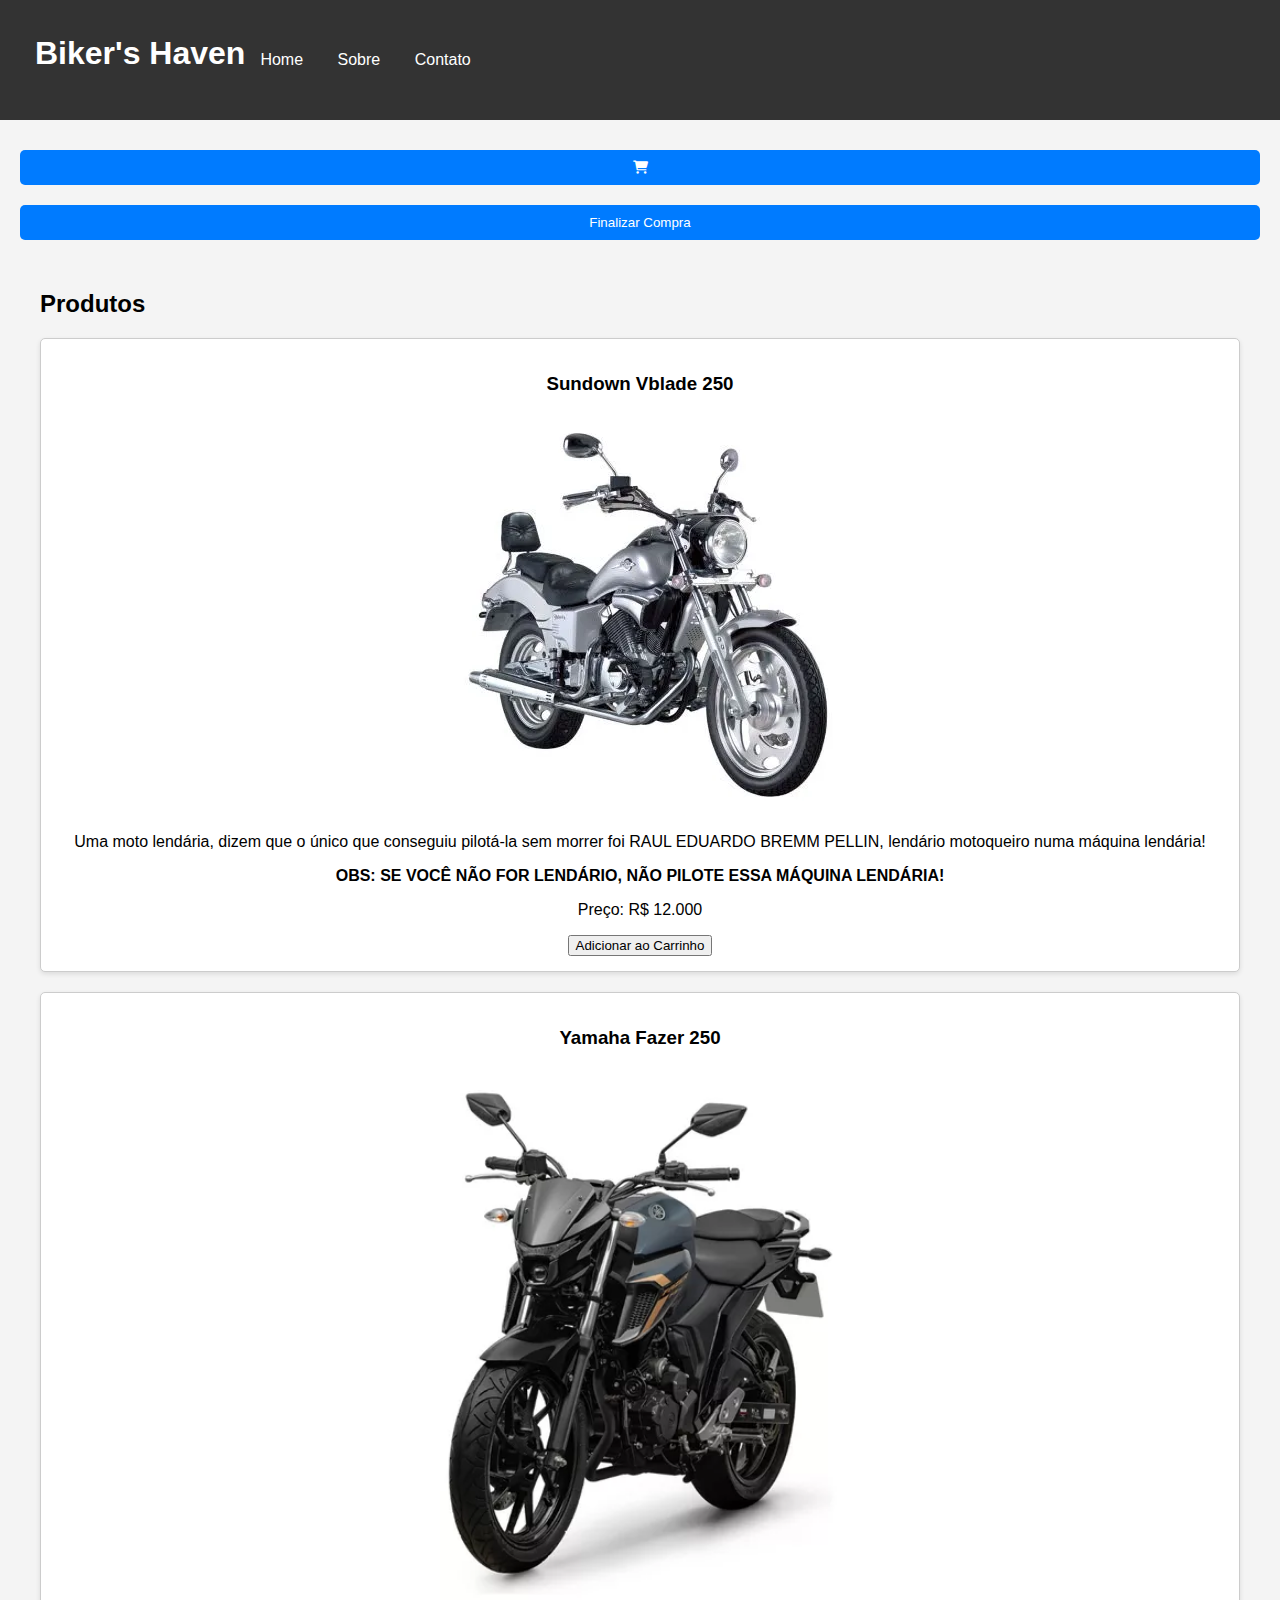
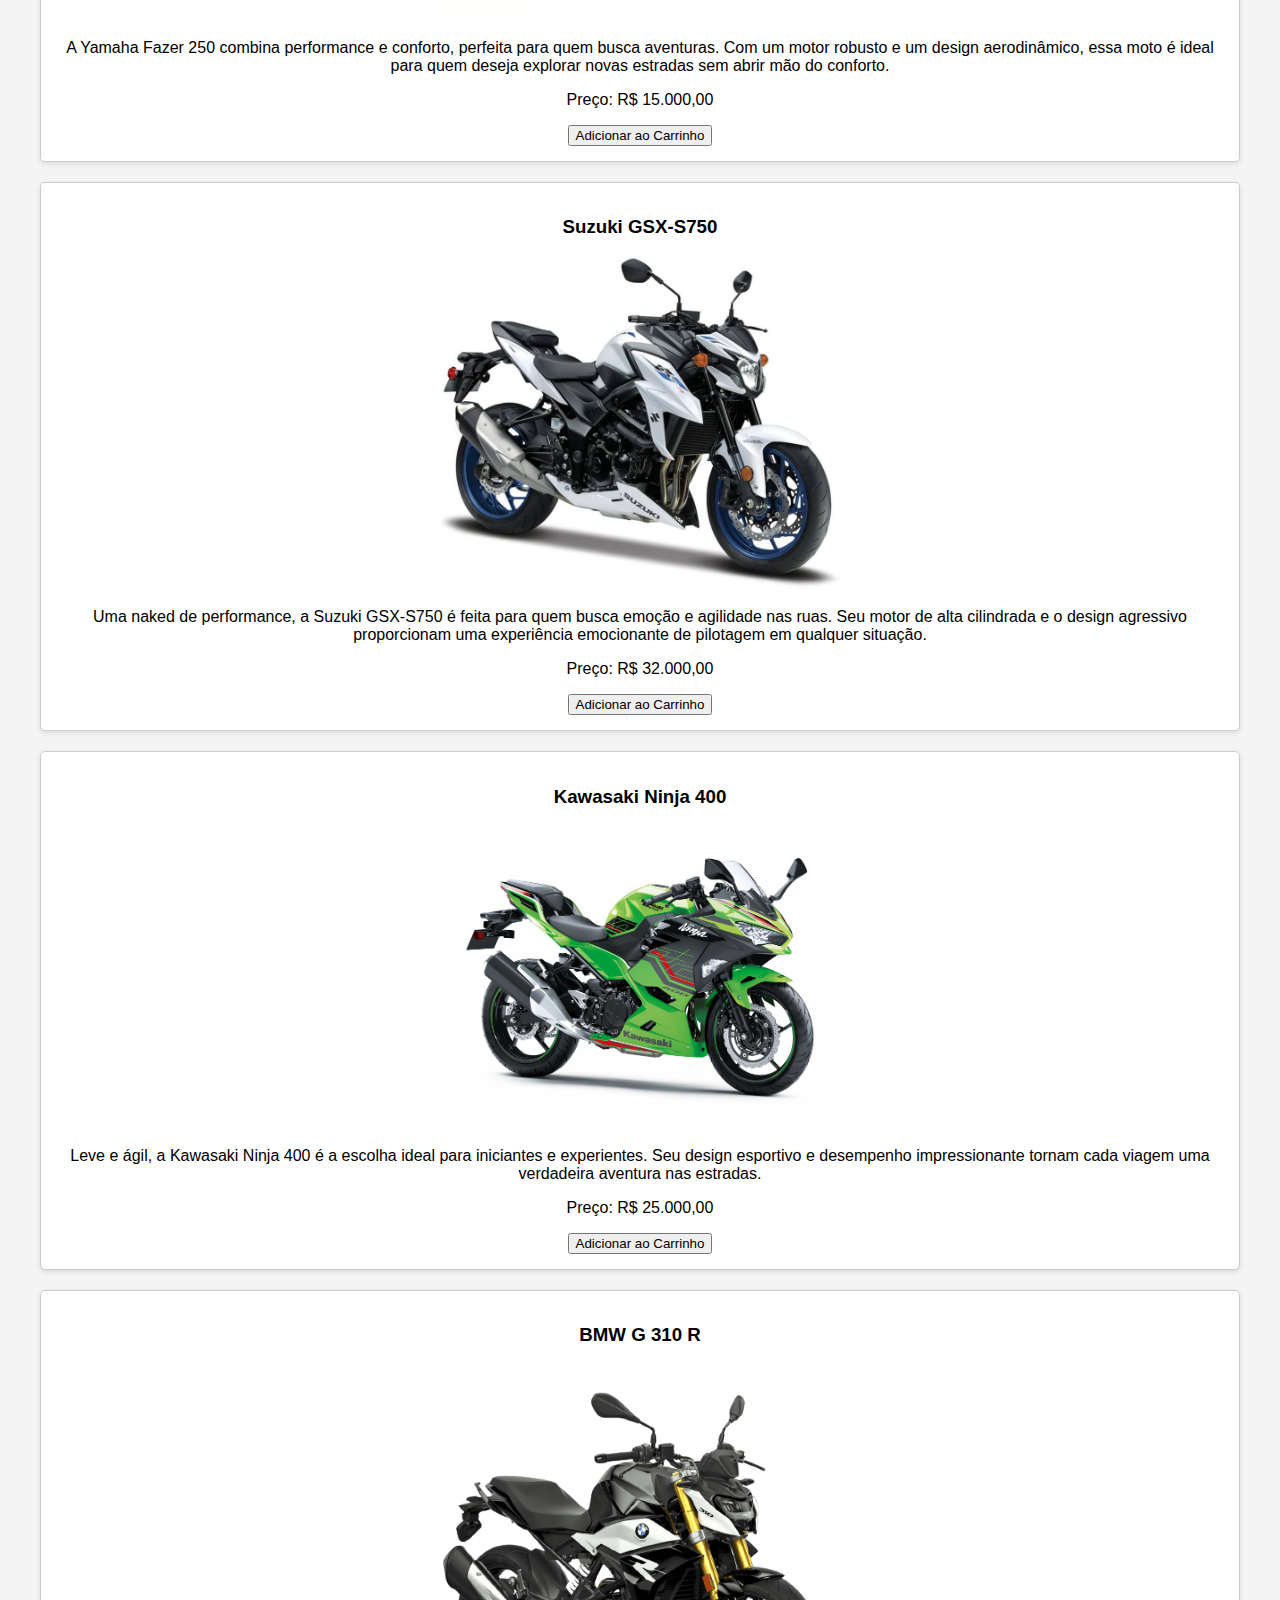
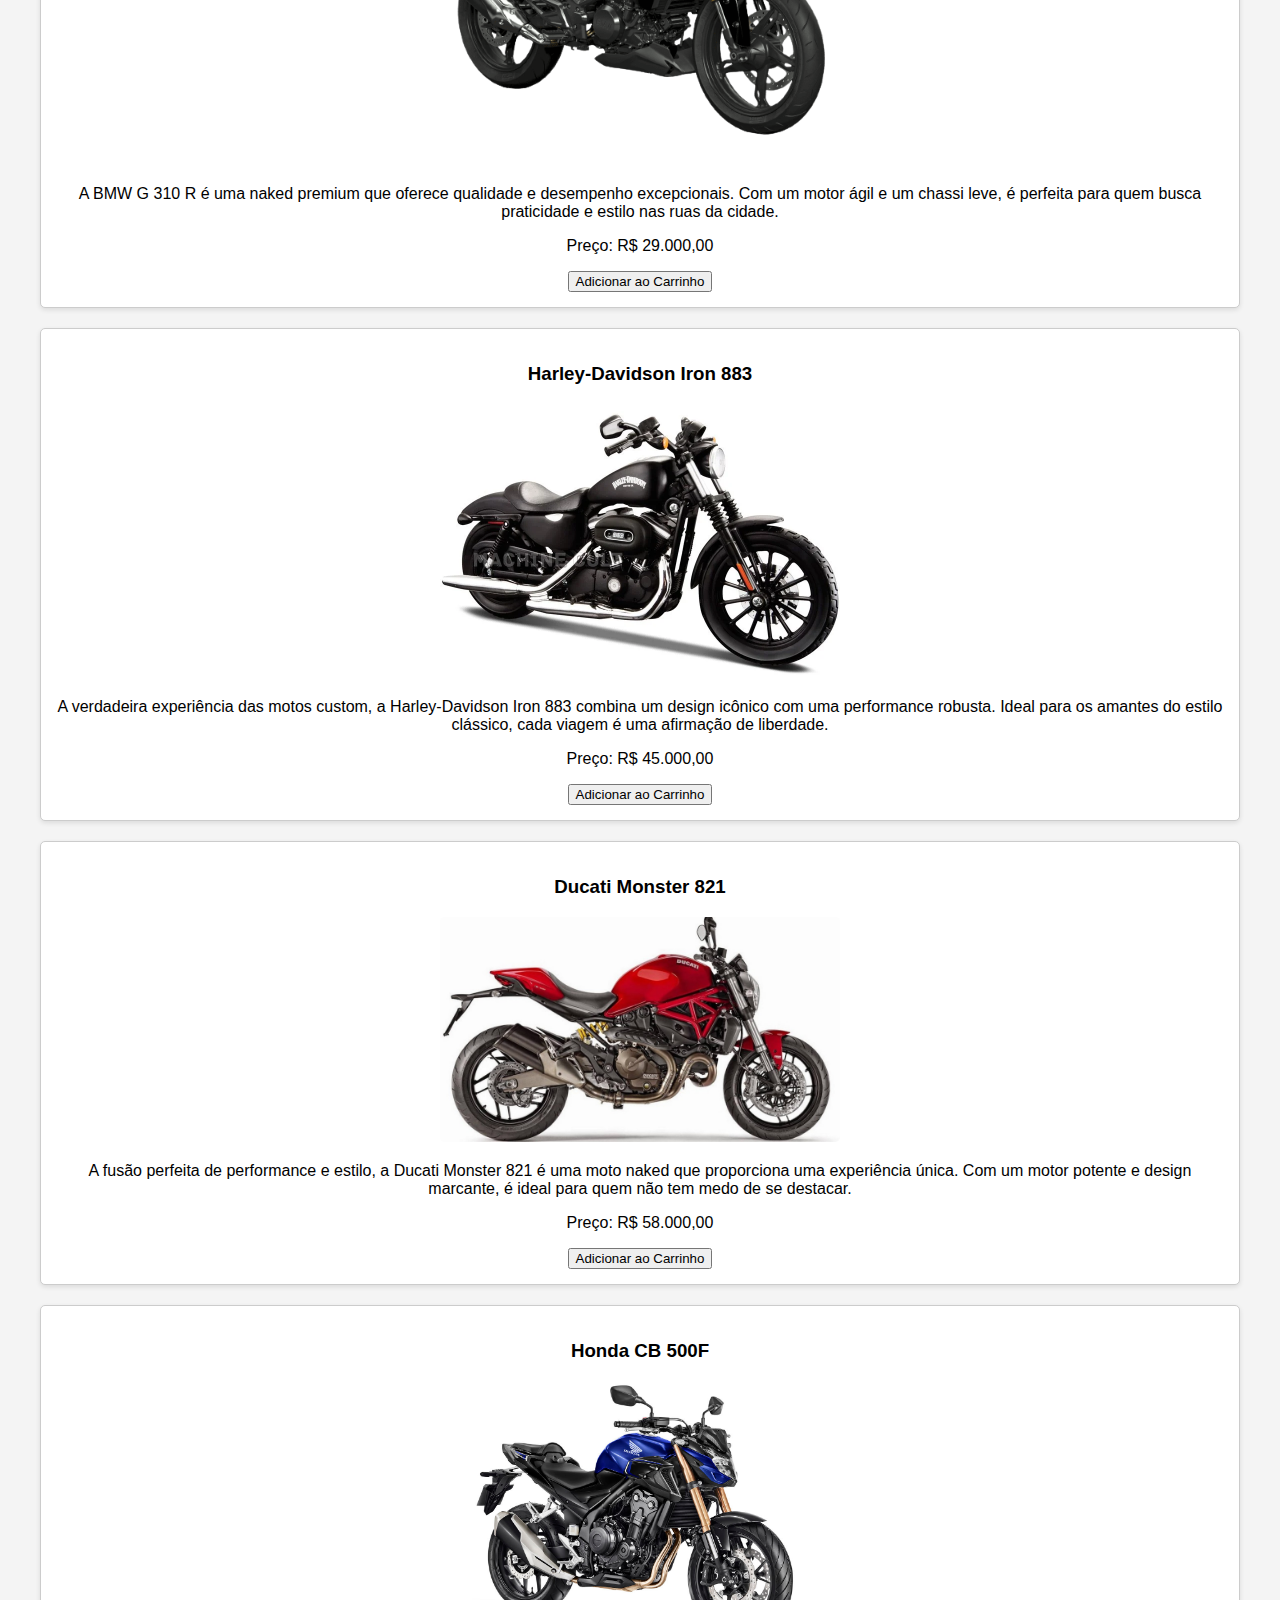
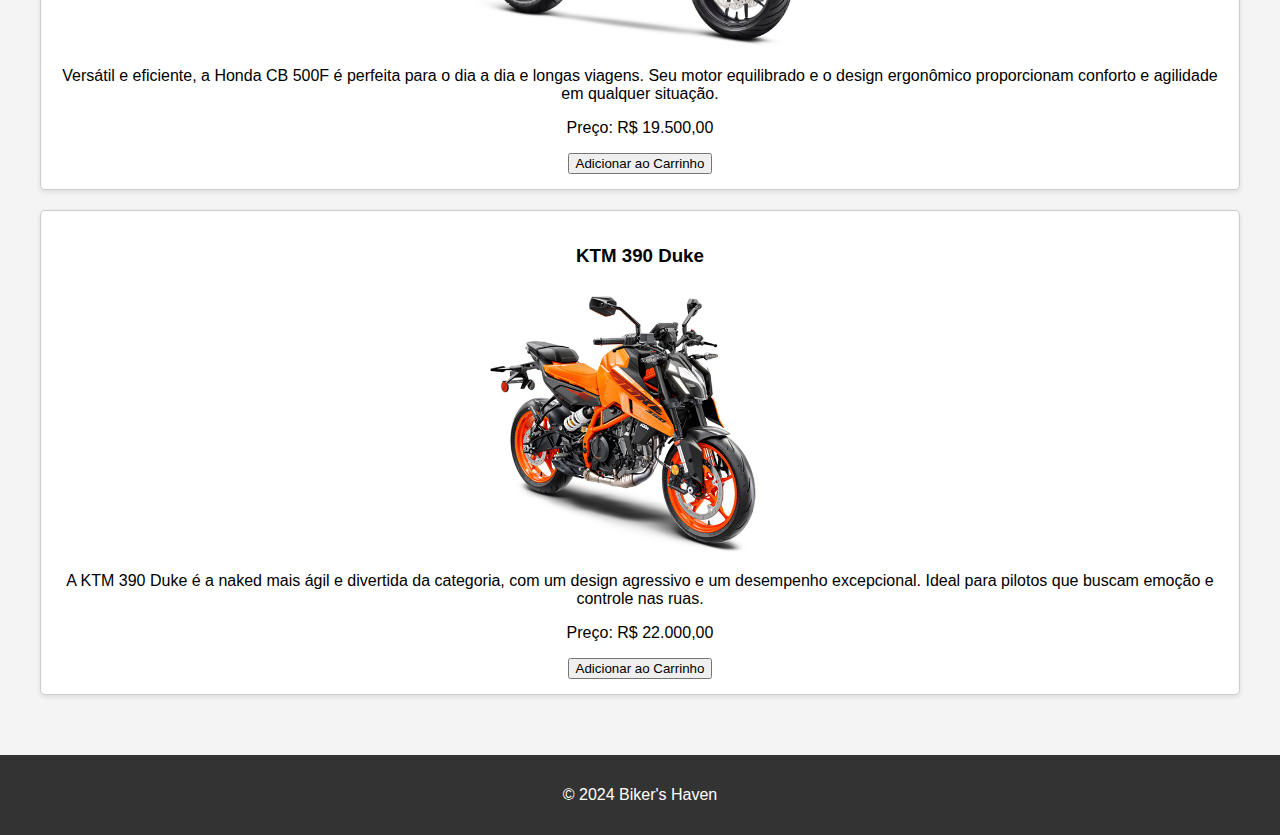
<file: index.html>
<!DOCTYPE html>
<html lang="pt-BR">

<head>
    <meta charset="UTF-8">
    <meta name="viewport" content="width=device-width, initial-scale=1.0">
    <title>Biker's Haven</title>
    <link rel="stylesheet" href="styles.css">
    <link rel="stylesheet" href="https://cdnjs.cloudflare.com/ajax/libs/font-awesome/6.0.0-beta3/css/all.min.css">
</head>

<body>
    <header>
        <div class="container">
            <h1>Biker's Haven</h1>
            <nav>
                <ul>
                    <li><a href="index.html">Home</a></li>
                    <li><a href="sobre.html">Sobre</a></li>
                    <li><a href="contato.html">Contato</a></li>
                </ul>
            </nav>
        </div>
    </header>
    <main>
        <div class="container">
            <button id="toggle-carrinho" class="btn carrinho"><i class="fas fa-shopping-cart"></i></button>
            <button id="finalizar-compra" class="btn finalizar">Finalizar Compra</button>
            <aside id="carrinho" class="hidden">
                <h2>Itens no Carrinho</h2>
                <ul id="itens-carrinho"></ul>
            </aside>
            <section id="produtos">
                <h2>Produtos</h2>
                <div class="produto" data-id="1">
                    <h3>Sundown Vblade 250</h3>
                    <img src="imagens/Sundown_vblade_250.jpg.webp" alt="Sundown Vblade 250">
                    <p>Uma moto lendária, dizem que o único que conseguiu pilotá-la sem morrer foi RAUL EDUARDO BREMM PELLIN, lendário motoqueiro numa máquina lendária!</p>
                    <p><strong>OBS: SE VOCÊ NÃO FOR LENDÁRIO, NÃO PILOTE ESSA MÁQUINA LENDÁRIA!</strong></p>
                    <p>Preço: R$ 12.000</p>
                    <button onclick="adicionarAoCarrinho(1)">Adicionar ao Carrinho</button>
                </div>
                <div class="produto" data-id="2">
                    <h3>Yamaha Fazer 250</h3>
                    <img src="imagens/Yamaha_Fazer_ 250.webp" alt="Yamaha Fazer 250">
                    <p>A Yamaha Fazer 250 combina performance e conforto, perfeita para quem busca aventuras. Com um motor robusto e um design aerodinâmico, essa moto é ideal para quem deseja explorar novas estradas sem abrir mão do conforto.</p>
                    <p>Preço: R$ 15.000,00</p>
                    <button onclick="adicionarAoCarrinho(2)">Adicionar ao Carrinho</button>
                </div>
                <div class="produto" data-id="3">
                    <h3>Suzuki GSX-S750</h3>
                    <img src="imagens/Suzuki_GSX-S750.jpg" alt="Suzuki GSX-S750">
                    <p>Uma naked de performance, a Suzuki GSX-S750 é feita para quem busca emoção e agilidade nas ruas. Seu motor de alta cilindrada e o design agressivo proporcionam uma experiência emocionante de pilotagem em qualquer situação.</p>
                    <p>Preço: R$ 32.000,00</p>
                    <button onclick="adicionarAoCarrinho(3)">Adicionar ao Carrinho</button>
                </div>
                <div class="produto" data-id="4">
                    <h3>Kawasaki Ninja 400</h3>
                    <img src="imagens/Kawasaki_Ninja_400.jpg" alt="Kawasaki Ninja 400">
                    <p>Leve e ágil, a Kawasaki Ninja 400 é a escolha ideal para iniciantes e experientes. Seu design esportivo e desempenho impressionante tornam cada viagem uma verdadeira aventura nas estradas.</p>
                    <p>Preço: R$ 25.000,00</p>
                    <button onclick="adicionarAoCarrinho(4)">Adicionar ao Carrinho</button>
                </div>
                <div class="produto" data-id="5">
                    <h3>BMW G 310 R</h3>
                    <img src="imagens/BMW_G_310_R.png" alt="BMW G 310 R">
                    <p>A BMW G 310 R é uma naked premium que oferece qualidade e desempenho excepcionais. Com um motor ágil e um chassi leve, é perfeita para quem busca praticidade e estilo nas ruas da cidade.</p>
                    <p>Preço: R$ 29.000,00</p>
                    <button onclick="adicionarAoCarrinho(5)">Adicionar ao Carrinho</button>
                </div>
                <div class="produto" data-id="6">
                    <h3>Harley-Davidson Iron 883</h3>
                    <img src="imagens/Harley-Davidson Iron_883.webp" alt="Harley-Davidson Iron 883">
                    <p>A verdadeira experiência das motos custom, a Harley-Davidson Iron 883 combina um design icônico com uma performance robusta. Ideal para os amantes do estilo clássico, cada viagem é uma afirmação de liberdade.</p>
                    <p>Preço: R$ 45.000,00</p>
                    <button onclick="adicionarAoCarrinho(6)">Adicionar ao Carrinho</button>
                </div>
                <div class="produto" data-id="7">
                    <h3>Ducati Monster 821</h3>
                    <img src="imagens/Ducati Monster_821.jpg" alt="Ducati Monster 821">
                    <p>A fusão perfeita de performance e estilo, a Ducati Monster 821 é uma moto naked que proporciona uma experiência única. Com um motor potente e design marcante, é ideal para quem não tem medo de se destacar.</p>
                    <p>Preço: R$ 58.000,00</p>
                    <button onclick="adicionarAoCarrinho(7)">Adicionar ao Carrinho</button>
                </div>
                <div class="produto" data-id="8">
                    <h3>Honda CB 500F</h3>
                    <img src="imagens/Honda_CB_500F.jpg" alt="Honda CB 500F">
                    <p>Versátil e eficiente, a Honda CB 500F é perfeita para o dia a dia e longas viagens. Seu motor equilibrado e o design ergonômico proporcionam conforto e agilidade em qualquer situação.</p>
                    <p>Preço: R$ 19.500,00</p>
                    <button onclick="adicionarAoCarrinho(8)">Adicionar ao Carrinho</button>
                </div>
                <div class="produto" data-id="9">
                    <h3>KTM 390 Duke</h3>
                    <img src="imagens/KTM_390_Duke.jpg" alt="KTM 390 Duke">
                    <p>A KTM 390 Duke é a naked mais ágil e divertida da categoria, com um design agressivo e um desempenho excepcional. Ideal para pilotos que buscam emoção e controle nas ruas.</p>
                    <p>Preço: R$ 22.000,00</p>
                    <button onclick="adicionarAoCarrinho(9)">Adicionar ao Carrinho</button>
                </div>
            </section>
        </div>
    </main>
    <div id="popup" class="popup hidden"></div>
    <footer>
        <p>&copy; 2024 Biker's Haven</p>
    </footer>
    <script src="script.js"></script>
</body>

</html>
</file>
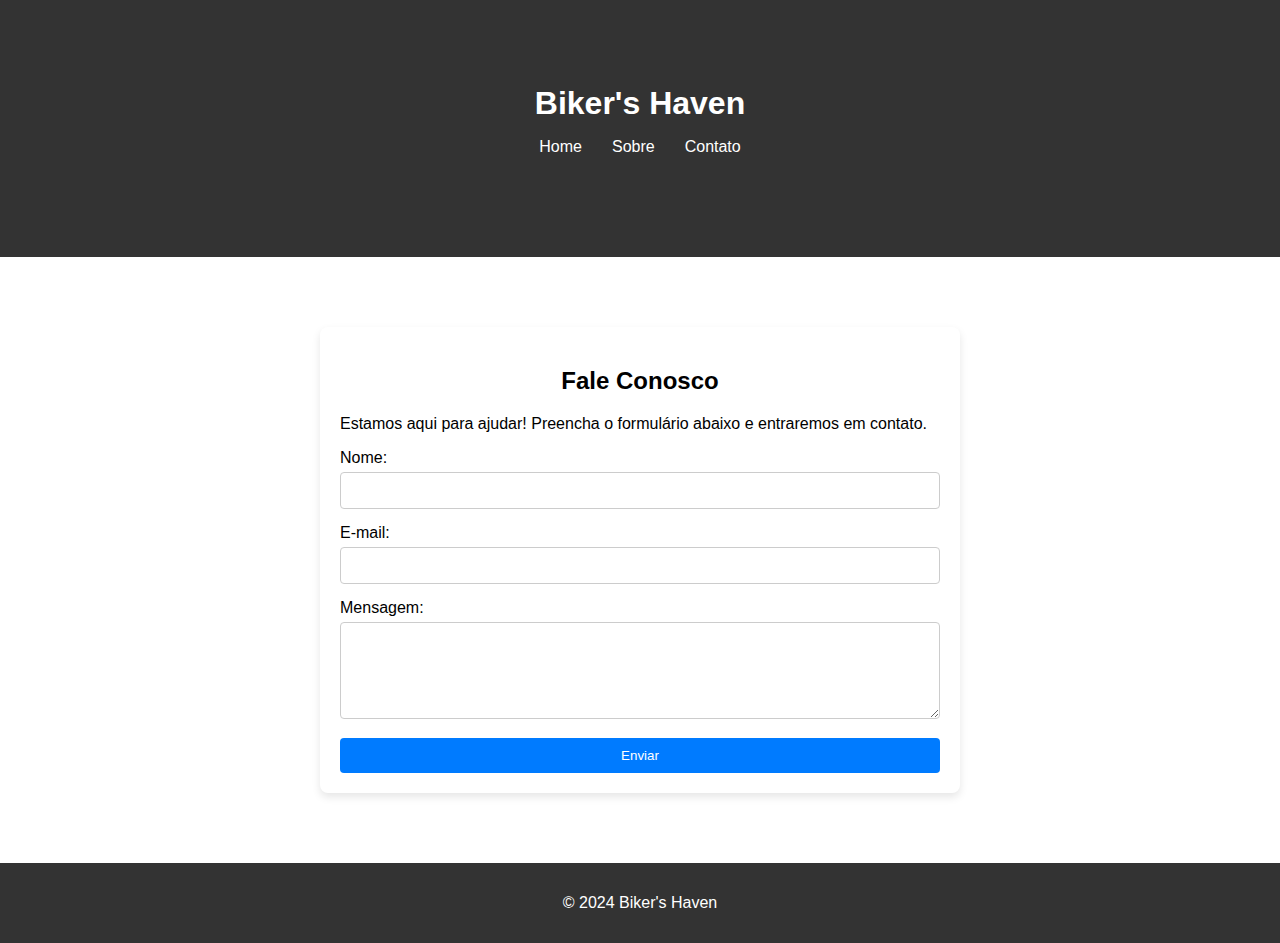
<file: contato.html>
<!DOCTYPE html>
<html lang="pt-BR">

<head>
    <meta charset="UTF-8">
    <meta name="viewport" content="width=device-width, initial-scale=1.0">
    <title>Contato - Biker's Haven</title>
    <link rel="stylesheet" href="contato.css">
    <link rel="stylesheet" href="https://cdnjs.cloudflare.com/ajax/libs/font-awesome/6.0.0-beta3/css/all.min.css">
</head>

<body>
    <header>
        <div class="container">
            <h1>Biker's Haven</h1>
            <nav>
                <ul>
                    <li><a href="index.html">Home</a></li>
                    <li><a href="sobre.html">Sobre</a></li>
                    <li><a href="contato.html">Contato</a></li>
                </ul>
            </nav>
        </div>
    </header>

    <main>
        <div class="container">
            <section id="contato">
                <h2>Fale Conosco</h2>
                <p>Estamos aqui para ajudar! Preencha o formulário abaixo e entraremos em contato.</p>
                <form id="form-contato">
                    <div class="form-group">
                        <label for="nome">Nome:</label>
                        <input type="text" id="nome" name="nome" required>
                    </div>
                    <div class="form-group">
                        <label for="email">E-mail:</label>
                        <input type="email" id="email" name="email" required>
                    </div>
                    <div class="form-group">
                        <label for="mensagem">Mensagem:</label>
                        <textarea id="mensagem" name="mensagem" rows="5" required></textarea>
                    </div>
                    <button type="submit" class="btn">Enviar</button>
                </form>
            </section>
        </div>
    </main>

    <div id="popup" class="popup hidden"></div>

    <footer>
        <p>&copy; 2024 Biker's Haven</p>
    </footer>

    <script src="contato.js"></script>
</body>

</html>
</file>
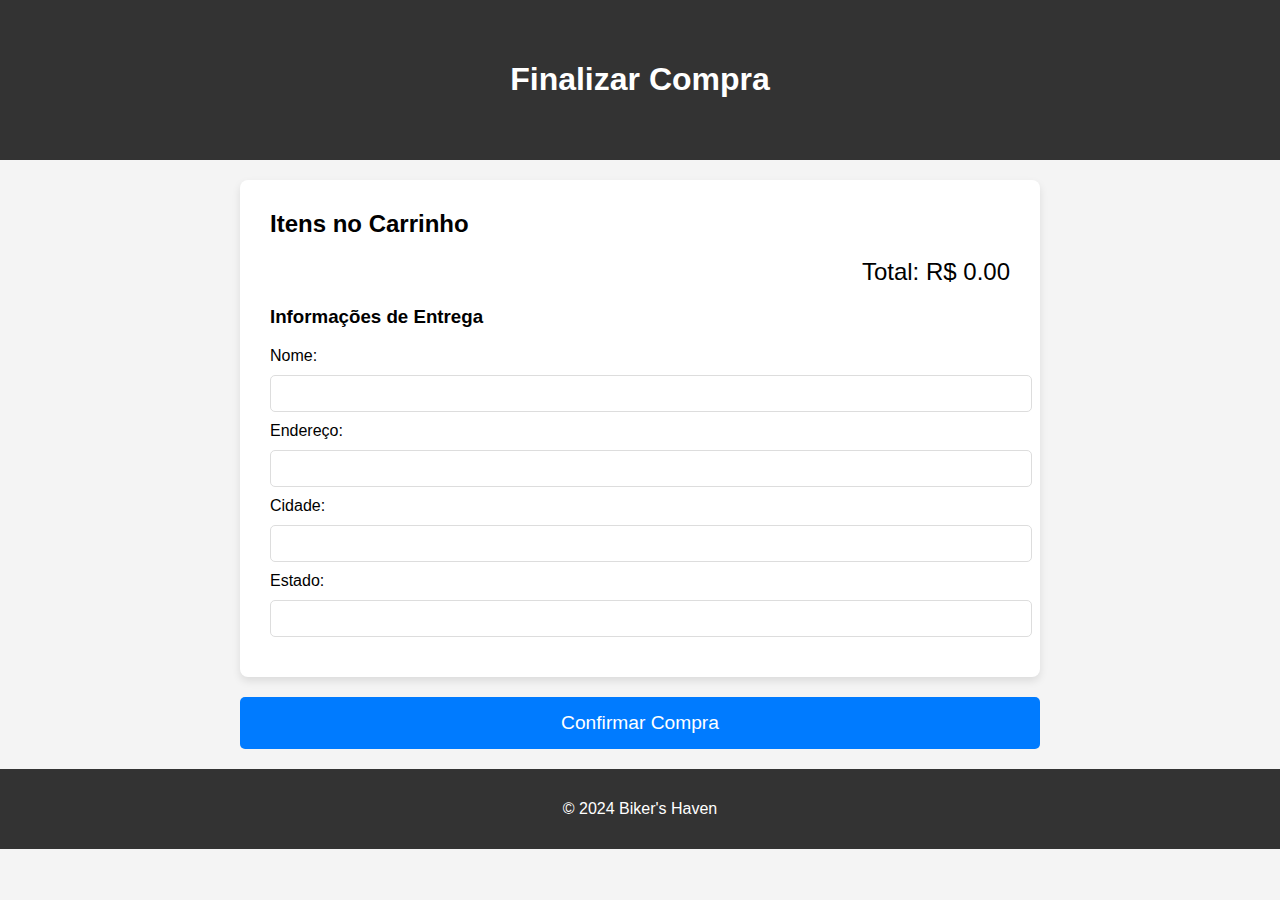
<file: finalizar.html>
<!DOCTYPE html>
<html lang="pt-BR">
<head>
    <meta charset="UTF-8">
    <meta name="viewport" content="width=device-width, initial-scale=1.0">
    <title>Finalizar Compra - Minha Loja de Motos</title>
    <link rel="stylesheet" href="finalizar.css"> 
</head>
<body>
    <div id="popup" class="popup hidden"></div>
    <header>
        <div class="container">
            <h1>Finalizar Compra</h1>
        </div>
    </header>
    <main>
        <div class="container">
            <form id="form-compra">
                <h2>Itens no Carrinho</h2>
                <ul id="itens-carrinho"></ul>
                <p id="total">Total: R$ 0.00</p>
                
                <h3>Informações de Entrega</h3>
                <label for="nome">Nome:</label>
                <input type="text" id="nome" name="nome" required>
                
                <label for="endereco">Endereço:</label>
                <input type="text" id="endereco" name="endereco" required>
                
                <label for="cidade">Cidade:</label>
                <input type="text" id="cidade" name="cidade" required>
                
                <label for="estado">Estado:</label>
                <input type="text" id="estado" name="estado" required>
            </form>
            <button type="submit" id="confirmar-compra" class="btn">Confirmar Compra</button>
        </div>
    </main>
    <footer>
        <p>&copy; 2024 Biker's Haven</p>
    </footer>
    <script src="finalizar.js"></script>
</body>
</html>
</file>
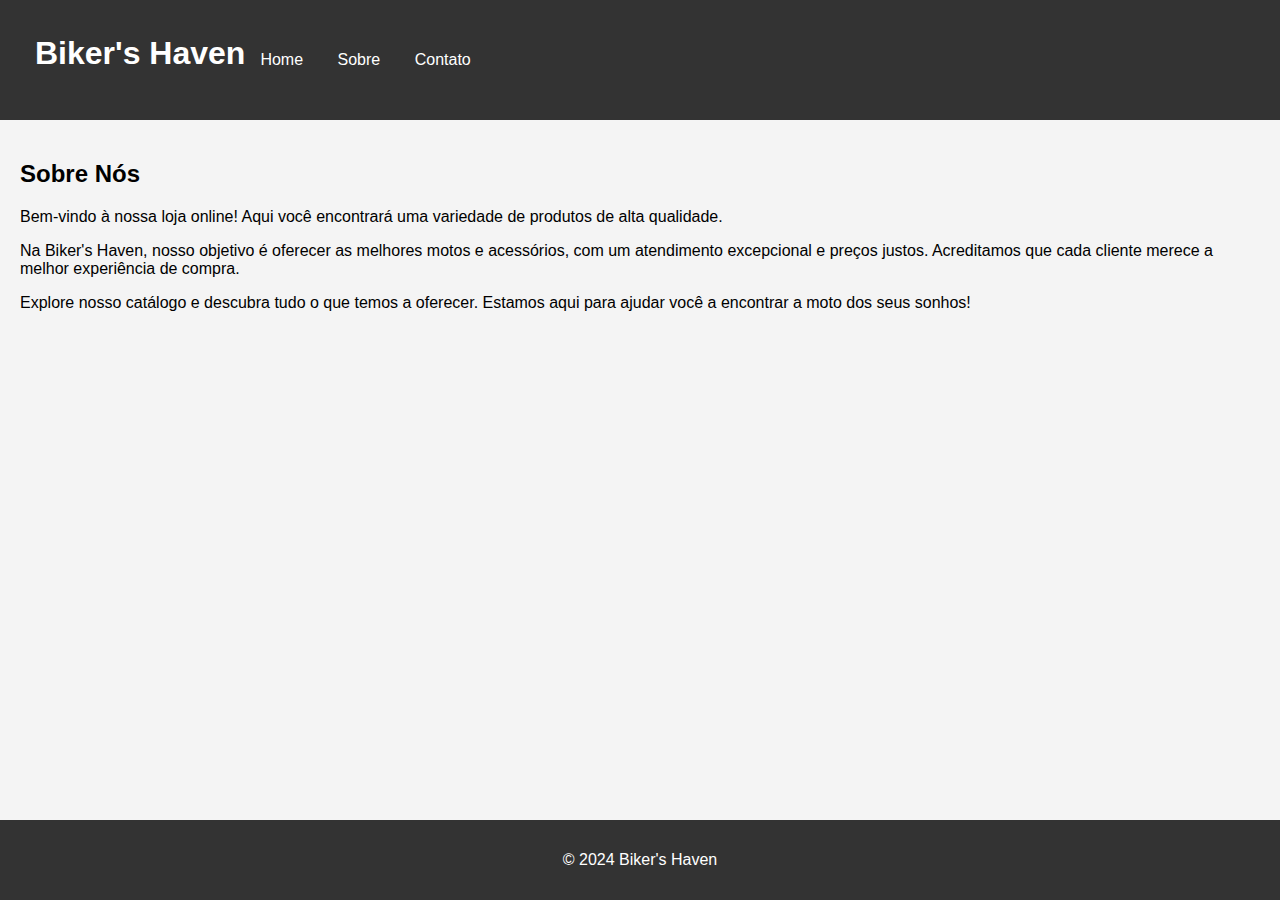
<file: sobre.html>
<!DOCTYPE html>
<html lang="pt-BR">
<head>
    <meta charset="UTF-8">
    <meta name="viewport" content="width=device-width, initial-scale=1.0">
    <title>Sobre - Biker's Haven</title>
    <link rel="stylesheet" href="styles.css">
    <link rel="stylesheet" href="sobre.css">
    <link rel="stylesheet" href="https://cdnjs.cloudflare.com/ajax/libs/font-awesome/6.0.0-beta3/css/all.min.css">
</head>
<body>
    <header>
        <div class="container">
            <h1>Biker's Haven</h1>
            <nav>
                <ul>
                    <li><a href="index.html">Home</a></li>
                    <li><a href="sobre.html">Sobre</a></li>
                    <li><a href="contato.html">Contato</a></li>
                </ul>
            </nav>
        </div>
    </header>
    
    <main>
        <div class="container">
            <section id="sobre">
                <h2>Sobre Nós</h2>
                <p>Bem-vindo à nossa loja online! Aqui você encontrará uma variedade de produtos de alta qualidade.</p>
                <p>Na Biker's Haven, nosso objetivo é oferecer as melhores motos e acessórios, com um atendimento excepcional e preços justos. Acreditamos que cada cliente merece a melhor experiência de compra.</p>
                <p>Explore nosso catálogo e descubra tudo o que temos a oferecer. Estamos aqui para ajudar você a encontrar a moto dos seus sonhos!</p>
            </section>
        </div>
    </main>
    
    <footer>
        <p>&copy; 2024 Biker's Haven</p>
    </footer>
    
    <script src="script.js"></script>
</body>
</html>
</file>
<file: styles.css>
/* Estilos Gerais */
body {
    font-family: Arial, sans-serif;
    margin: 0;
    padding: 0;
    background-color: #f4f4f4;
}

header {
    background: #333;
    color: #fff;
    padding: 15px;
    text-align: center;
}

h1 {
    margin: 0;
}

nav ul {
    list-style-type: none;
    padding: 0;
}

nav ul li {
    display: inline;
    margin: 0 15px;
}

nav ul li a {
    color: white;
    text-decoration: none;
}

.container {
    display: flex;
    position: relative;
    padding: 20px;
    flex-wrap: wrap; /* Permite que os itens se movam para a próxima linha em telas menores */
}

/* Sidebar do Carrinho */
#carrinho {
    width: 300px;
    background: #fff;
    padding: 20px;
    border-radius: 5px;
    border: 1px solid #ccc;
    box-shadow: 0 2px 5px rgba(0, 0, 0, 0.2);
    margin-right: 20px;
    transition: all 0.3s ease;
}

.hidden {
    display: none;
}

#carrinho h2 {
    margin-top: 0;
    font-size: 1.5em;
}

#itens-carrinho {
    list-style-type: none;
    padding: 0;
}

#itens-carrinho li {
    margin: 10px 0;
    display: flex;
    justify-content: space-between;
    align-items: center;
}

#itens-carrinho button {
    background-color: #dc3545;
    color: white;
    border: none;
    padding: 5px 10px;
    border-radius: 5px;
    cursor: pointer;
}

#itens-carrinho button:hover {
    background-color: #c82333;
}

/* Estilo da Seção de Produtos */
img {
    max-width: 100%; /* Mantém a imagem dentro do contêiner */
    height: auto; /* Mantém a proporção da imagem */
}

#produtos {
    flex: 1;
    padding: 20px;
}

.produto {
    background: #fff;
    border: 1px solid #ccc;
    border-radius: 5px;
    padding: 15px;
    box-shadow: 0 2px 5px rgba(0, 0, 0, 0.1);
    text-align: center;
    margin-bottom: 20px;
}

.produto img {
    width: 100%; /* Faz com que a imagem preencha 100% do contêiner */
    max-width: 400px; /* Limita a largura máxima */
    height: auto; /* Mantém a proporção da imagem */
    object-fit: cover; /* Garante que a imagem não distorça */
    border-radius: 5px;
}

/* Estilo do Botão do Carrinho */
.btn {
    background-color: #007bff;
    color: white;
    border: none;
    padding: 10px 15px; /* Ajuste do padding para botões mais largos */
    border-radius: 5px;
    cursor: pointer;
    width: 100%; /* O botão ocupa toda a largura */
    transition: background-color 0.3s;
    margin: 10px 0; /* Margem entre os botões */
}

.btn:hover {
    background-color: #0056b3;
}

/* Estilos do Footer */
footer {
    text-align: center;
    padding: 15px;
    background: #333;
    color: #fff;
}

/* Estilos do Pop-up */
.popup {
    position: fixed;
    top: 20px;
    right: 20px;
    background-color: #28a745;
    color: white;
    padding: 10px 20px;
    border-radius: 5px;
    box-shadow: 0 2px 5px rgba(0, 0, 0, 0.3);
    z-index: 1000;
    transition: opacity 0.5s ease;
}

/* Media Query para Responsividade */
@media (max-width: 768px) {
    .container {
        flex-direction: column; /* Alinha os elementos em coluna em telas pequenas */
        padding: 10px; /* Reduz o padding em telas pequenas */
    }

    #carrinho {
        width: 100%; /* O carrinho ocupa 100% da largura */
        margin-right: 0; /* Remove a margem à direita */
        margin-bottom: 20px; /* Espaço entre o carrinho e os produtos */
    }

    .produto {
        margin-bottom: 15px; /* Reduz a margem inferior dos produtos */
    }
}
</file>
<file: contato.css>
/* Estilos Gerais */
body {
    font-family: 'Arial', sans-serif;
    margin: 0;
    padding: 0;
    display: flex;
    flex-direction: column;
    min-height: 100vh; /* Para manter o rodapé na parte inferior */
}

header {
    background: #333;
    color: #fff;
    padding: 15px;
    text-align: center;
}

h1 {
    margin: 0;
}

nav ul {
    list-style-type: none;
    padding: 0;
}

nav ul li {
    display: inline;
    margin: 0 15px;
}

nav ul li a {
    color: white;
    text-decoration: none;
}

.container {
    display: flex;
    position: relative;
    padding: 20px;
}

nav ul {
    list-style-type: none;
    padding: 0;
    display: flex;
    justify-content: center;
}

nav ul li {
    margin: 0 15px;
}

nav ul li a {
    color: white;
    text-decoration: none;
}

nav ul li a:hover {
    text-decoration: underline;
}

main {
    flex: 1; /* Faz com que o main ocupe o espaço disponível */
}

/* Container Principal */
.container {
    flex: 1; /* Permite que o container principal ocupe o espaço disponível */
    display: flex;
    flex-direction: column; /* Garante que o conteúdo fique em coluna */
    align-items: center; /* Centraliza o conteúdo */
    padding: 70px 20px; /* Espaço para o cabeçalho fixo */
}

/* Seção de Contato */
#contato {
    max-width: 600px;
    width: 100%; /* Adiciona responsividade */
    padding: 20px;
    background: white;
    border-radius: 8px;
    box-shadow: 0 4px 8px rgba(0, 0, 0, 0.1);
}

h2 {
    text-align: center;
    margin-bottom: 20px;
}

.form-group {
    margin-bottom: 15px;
}

label {
    display: block;
    margin-bottom: 5px;
}

input[type="text"],
input[type="email"],
textarea {
    width: 100%;
    padding: 10px;
    border: 1px solid #ccc;
    border-radius: 4px;
    box-sizing: border-box;
    transition: border-color 0.3s;
}

input[type="text"]:focus,
input[type="email"]:focus,
textarea:focus {
    border-color: #007bff;
}

button[type="submit"] {
    width: 100%;
    padding: 10px;
    background-color: #007bff;
    color: white;
    border: none;
    border-radius: 4px;
    cursor: pointer;
    transition: background-color 0.3s;
}

button[type="submit"]:hover {
    background-color: #0056b3;
}

/* Estilos do Footer */
footer {
    text-align: center;
    padding: 15px;
    background: #333;
    color: #fff;
    margin-top: auto; /* Faz com que o footer fique na parte inferior */
}

/* Estilos do Pop-up */
.popup {
    position: fixed;
    top: 20px;
    right: 20px;
    background-color: #28a745;
    color: white;
    padding: 10px 20px;
    border-radius: 5px;
    box-shadow: 0 2px 5px rgba(0, 0, 0, 0.3);
    z-index: 1000;
    transition: opacity 0.5s ease;
}

.hidden {
    display: none;
}

/* Media Query para Responsividade */
@media (max-width: 768px) {
    .container {
        flex-direction: column;
    }

    #carrinho {
        width: 100%;
        margin-right: 0;
    }

    .btn {
        position: relative;
    }
}
</file>
<file: finalizar.css>
/* Estilos Gerais */
body {
    font-family: 'Arial', sans-serif;
    margin: 0;
    padding: 0;
    background-color: #f4f4f4;
    display: flex;
    flex-direction: column;
    min-height: 100vh; /* Para manter o rodapé na parte inferior */
}

/* Popup */
.popup {
    position: fixed;
    top: 20px;
    right: 20px;
    background: #28a745;
    color: white;
    padding: 10px 20px;
    border-radius: 5px;
    box-shadow: 0 4px 8px rgba(0, 0, 0, 0.1);
    z-index: 1000;
    transition: opacity 0.5s;
    opacity: 1;
}

.hidden {
    display: none;
}

/* Cabeçalho */
header {
    background: #333;
    color: #fff;
    padding: 20px 0;
    text-align: center;
}

/* Container Principal */
.container {
    max-width: 800px;
    margin: auto;
    padding: 20px;
    flex: 1; /* Faz com que o container principal ocupe o espaço disponível */
}

/* Formulário */
form {
    background: #fff;
    border-radius: 8px;
    box-shadow: 0 4px 8px rgba(0, 0, 0, 0.1);
    padding: 30px;
}

/* Títulos */
h2, h3 {
    margin-top: 0;
}

/* Lista de Itens */
#itens-carrinho {
    list-style-type: none;
    padding: 0;
}

#itens-carrinho li {
    display: flex;
    justify-content: space-between;
    margin: 10px 0;
    padding: 10px;
    border-bottom: 1px solid #ddd;
}

/* Total */
#total {
    font-size: 1.5em;
    margin: 20px 0;
    text-align: right;
}

/* Inputs */
input[type="text"] {
    width: 100%;
    padding: 10px;
    margin: 10px 0;
    border: 1px solid #ddd;
    border-radius: 5px;
}

/* Botão */
.btn {
    display: block;
    width: 100%; /* Faz com que o botão ocupe toda a largura do container */
    padding: 15px;
    background-color: #007bff;
    color: white;
    border: none;
    border-radius: 5px;
    cursor: pointer;
    font-size: 1.2em;
    transition: background-color 0.3s;
    margin-top: 20px; /* Espaço entre o botão e o formulário */
}

.btn:hover {
    background-color: #0056b3;
}

/* Estilos do Footer */
footer {
    text-align: center;
    padding: 15px;
    background: #333;
    color: #fff;
    position: relative;
}

/* Fixa o rodapé na parte inferior */
body {
    display: flex;
    flex-direction: column;
    min-height: 100vh;
}

/* Responsividade */
@media (max-width: 600px) {
    form {
        padding: 10px;
    }

    .btn {
        padding: 12px;
        font-size: 1em;
    }

    #total {
        font-size: 1.2em;
    }
}
</file>
<file: sobre.css>
/* Estilos Gerais */
body {
    font-family: 'Arial', sans-serif;
    margin: 0;
    padding: 0;
    display: flex;
    flex-direction: column;
    min-height: 100vh; /* Para manter o rodapé na parte inferior */
}

main {
    flex: 1; /* Faz com que o main ocupe o espaço disponível */
}

/* Estilos do Footer */
footer {
    text-align: center;
    padding: 15px;
    background: #333;
    color: #fff;
    margin-top: auto; /* Faz com que o footer fique na parte inferior */
}

/* Media Query para Responsividade */
@media (max-width: 768px) {
    .container {
        flex-direction: column;
    }

    #carrinho {
        width: 100%;
        margin-right: 0;
    }

    .btn {
        position: relative;
    }
}
</file>
